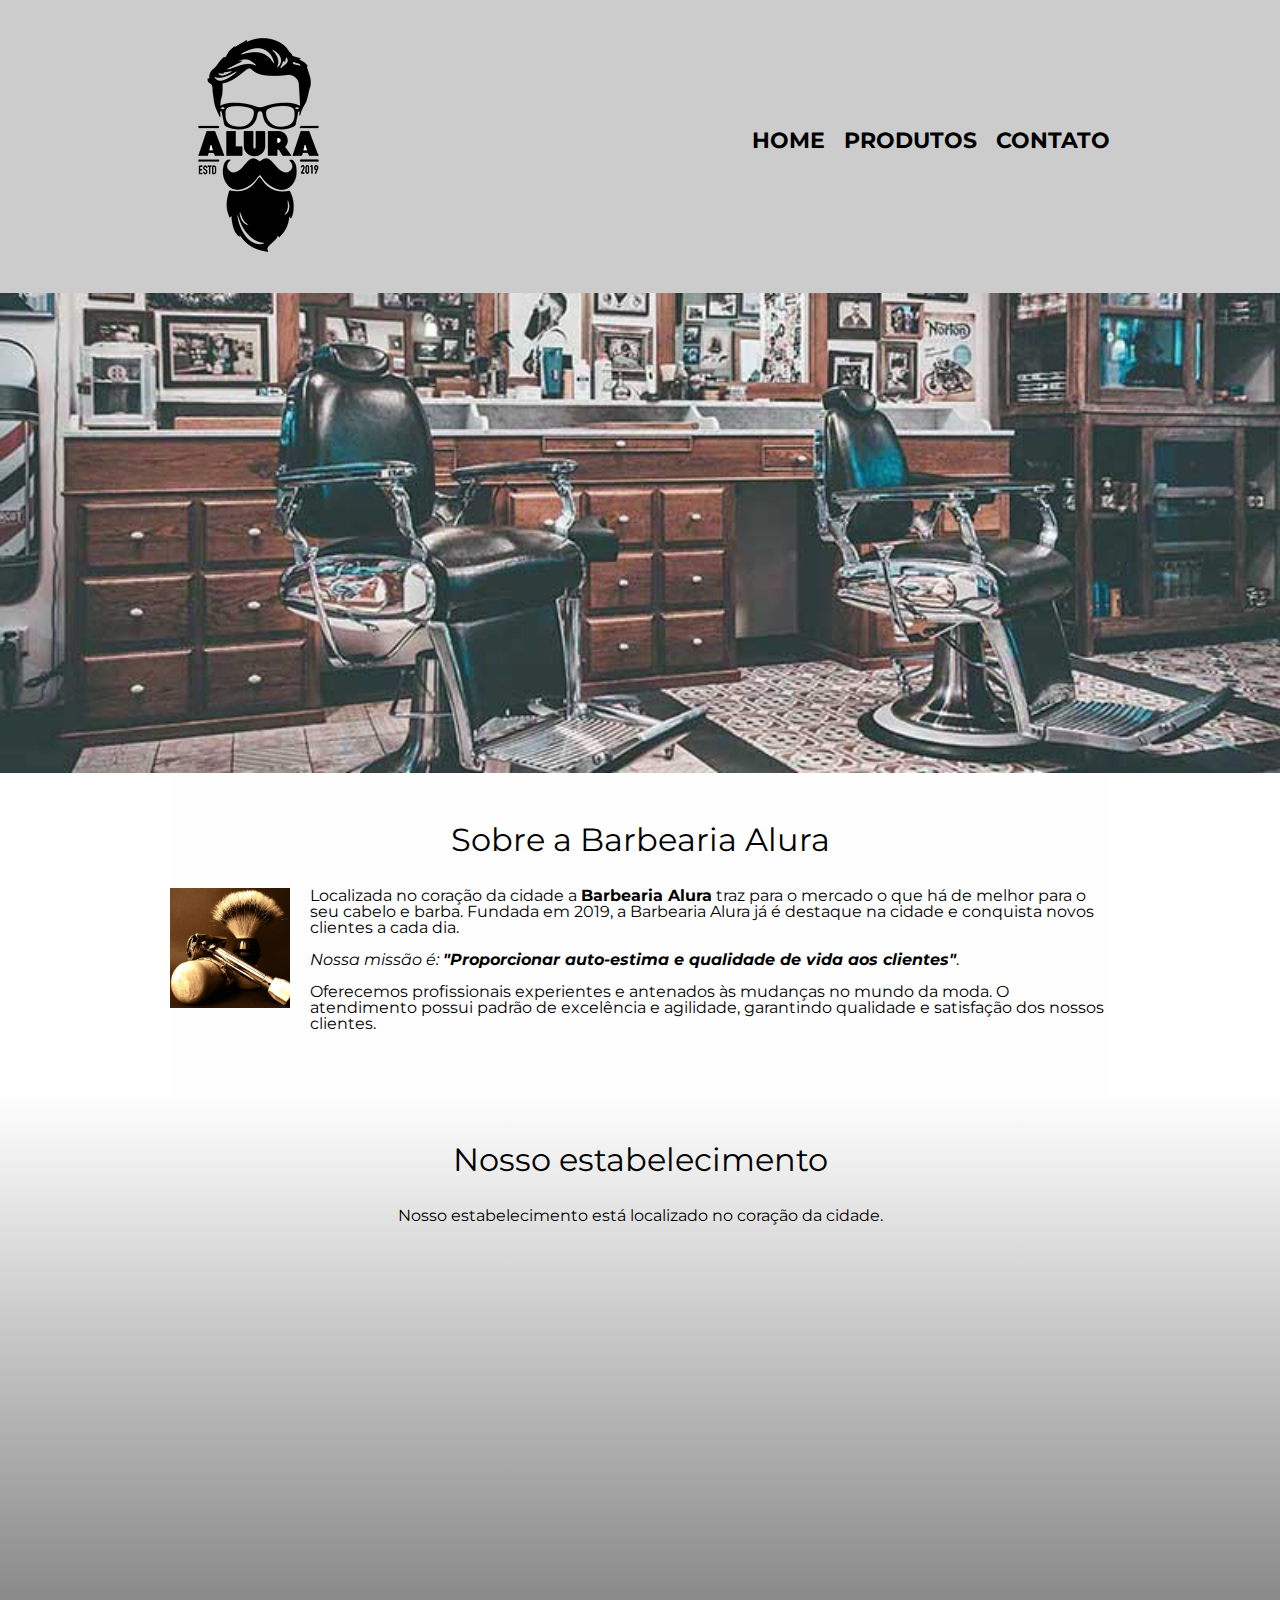
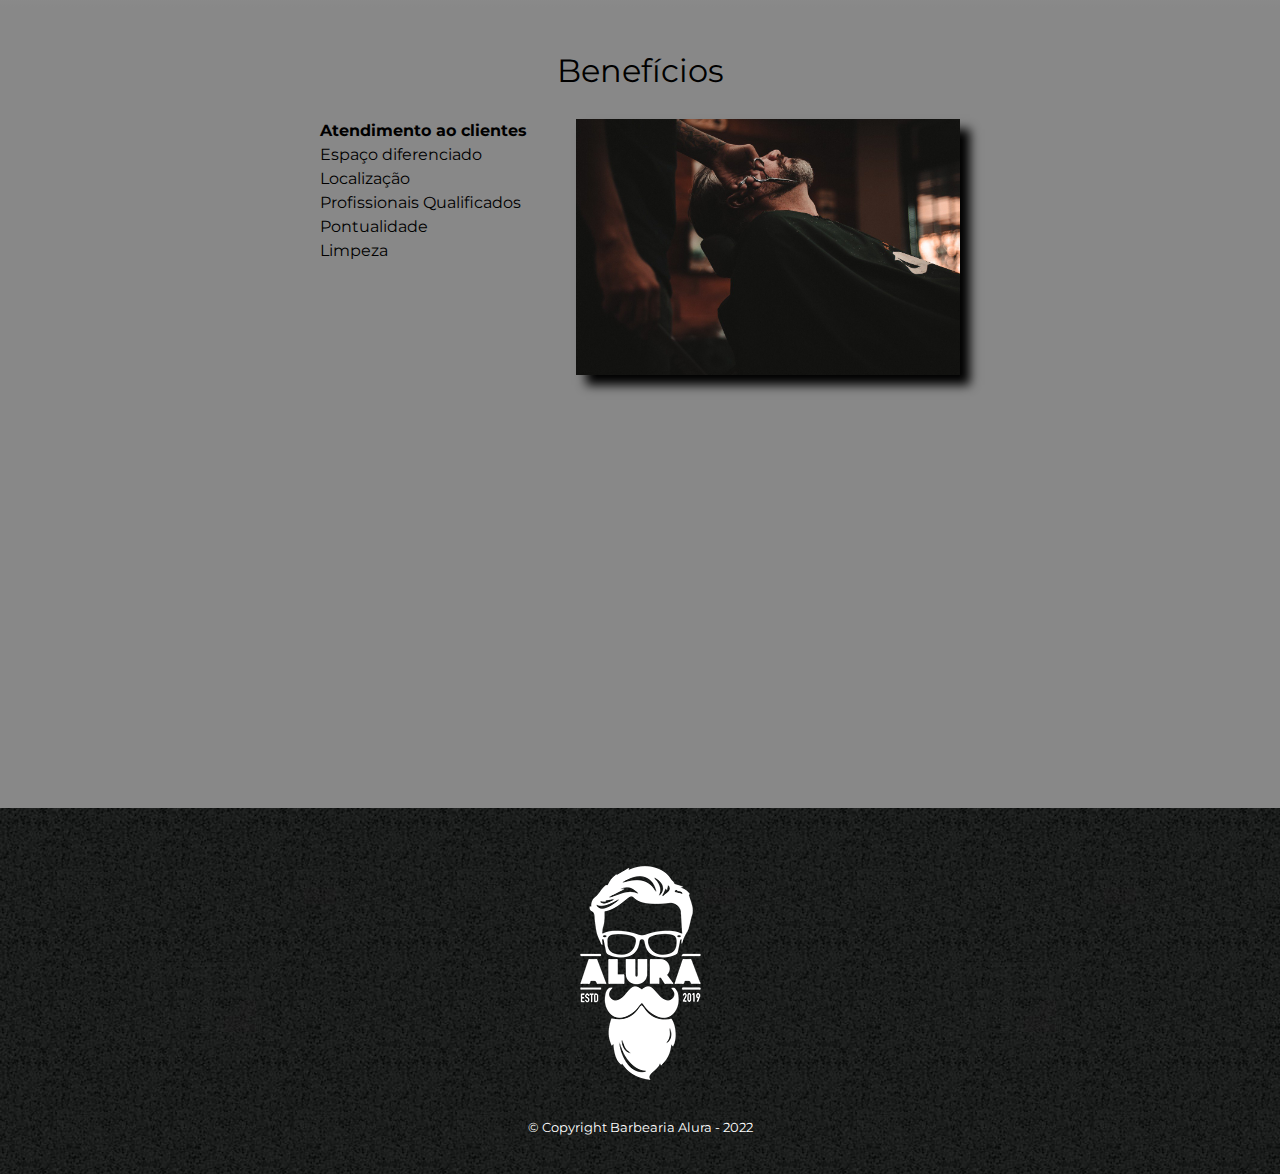
<file: index.html>
<!DOCTYPE html>
<html lang="pt-br">
    <head>
        <meta charset="UTF-8">
        <meta name="viewport" content="width-device-width">
        <title>Barbearia Alura</title>
        <link rel="stylesheet" href="reset.css">
        <link rel="stylesheet" href="style.css">
        <link rel="preconnect" href="https://fonts.googleapis.com">
        <link rel="preconnect" href="https://fonts.gstatic.com" crossorigin>
        <link rel="preconnect" href="https://fonts.googleapis.com">
        <link rel="preconnect" href="https://fonts.gstatic.com" crossorigin>
        <link href="https://fonts.googleapis.com/css2?family=Montserrat:wght@100;200&display=swap" rel="stylesheet">
    </head>

    <body>
        <header class="cabecalho">
            <div class="caixa_manu">
                <h1><img src="logo.png"></h1>
                <nav>
                    <ul>
                        <li><a href="index.html">Home</a></li>
                        <li><a href="produtos.html">Produtos</a></li>
                        <li><a href="contato.html">Contato</a></li>
                    </ul>
                </nav>
            </div>
        </header>

        <img class="banner" src="banner.jpg">

        <main>
            <section class="princial">
                <h2 class="titulo_principal">Sobre a Barbearia Alura</h2>

                <img class="utensilios" src="utensilios.jpg" alt="Utensilios de um barbeiro">

                <p>Localizada no coração da cidade a <strong>Barbearia Alura</strong> traz para o mercado o que há de melhor para o seu cabelo e barba. Fundada em 2019, a Barbearia Alura já é destaque na cidade e conquista novos clientes a cada dia.</p>
        
                <p id="missao"><em>Nossa missão é: <strong>"Proporcionar auto-estima e qualidade de vida aos clientes"</strong></em>.</p>
        
                <p>Oferecemos profissionais experientes e antenados às mudanças no mundo da moda. O atendimento possui padrão de excelência e agilidade, garantindo qualidade e satisfação dos nossos clientes.</p>
            </section>

            <section class="mapa">
                <h3 class="titulo_principal">Nosso estabelecimento</h3>
                <p>Nosso estabelecimento está localizado no coração da cidade.</p>

                <div class="mapa_conteudo">
                    <iframe
                    src="https://www.google.com/maps/embed?pb=!1m18!1m12!1m3!1d234012.78976305356!2d-46.89600377500001!3d-23.5881948!2m3!1f0!2f0!3f0!3m2!1i1024!2i768!4f13.1!3m3!1m2!1s0x94ce5a2b2ed7f3a1%3A0xab35da2f5ca62674!2sAlura%20-%20Escola%20Online%20de%20Tecnologia!5e0!3m2!1spt-BR!2sbr!4v1672424556969!5m2!1spt-BR!2sbr"
                    width="100%" height="300" style="border:0;" allowfullscreen="" loading="lazy"
                    referrerpolicy="no-referrer-when-downgrade"></iframe>
                </div>

            </section>

            <section class="beneficios">
                <h3 class="titulo_principal" >Benefícios</h3>
                <div class="conteudo_beneficios">
                    <ul class="lista_beneficios">
                        <li class="itens">Atendimento ao clientes</li>
                        <li class="itens">Espaço diferenciado</li>
                        <li class="itens">Localização</li>
                        <li class="itens">Profissionais Qualificados</li>
                        <li class="itens">Pontualidade</li>
                        <li class="itens">Limpeza</li>
                    </ul><img src="beneficios.jpg" class="imagembeneficios">
                </div>


                <div class="video">
                    <iframe width="560" height="315" src="https://www.youtube.com/embed/wcVVXUV0YUY" title="YouTube video player"
                        frameborder="0" allow="accelerometer; autoplay; clipboard-write; encrypted-media; gyroscope; picture-in-picture"
                        allowfullscreen></iframe>
                </div>
            </section>
        </main>

        <footer>
            <img src="logo-branco.png">
            <p class="copyright">&copy; Copyright Barbearia Alura - 2022</p>
        </footer>

    </body>
    
</html>
</file>
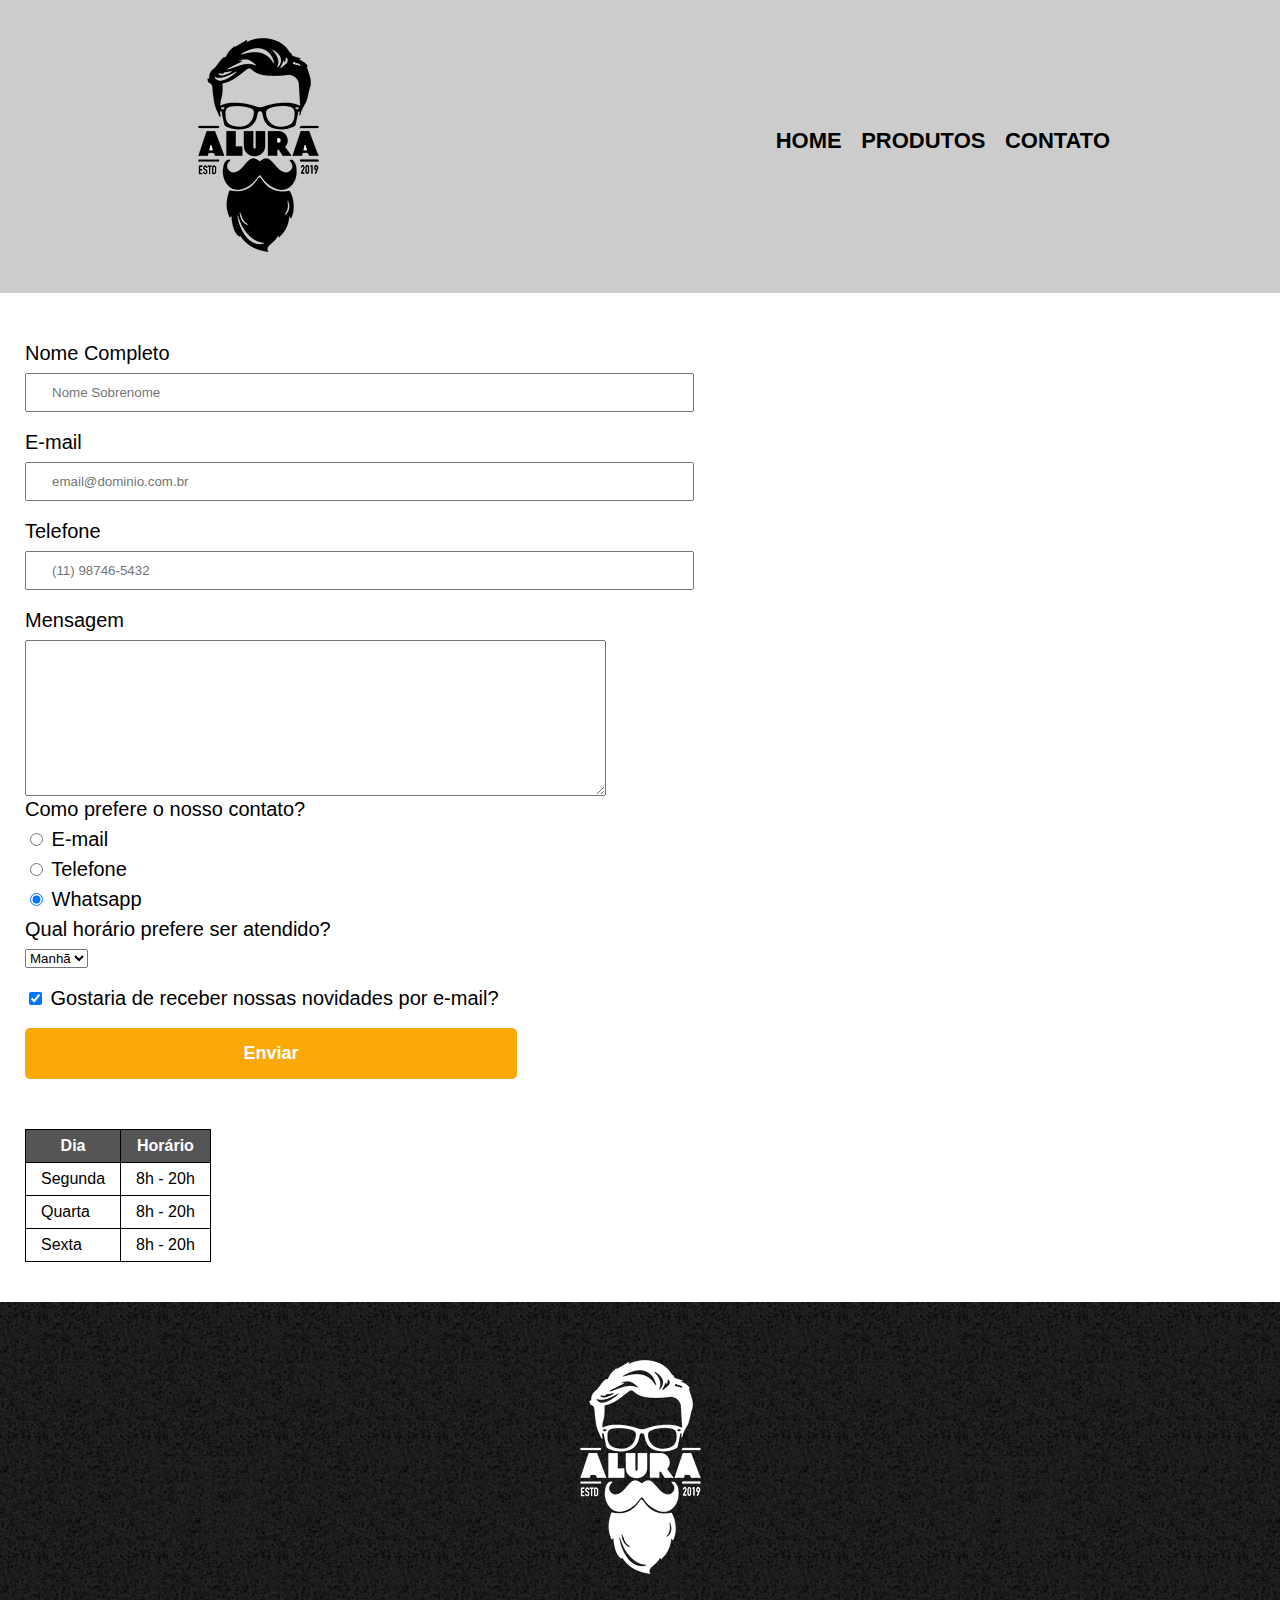
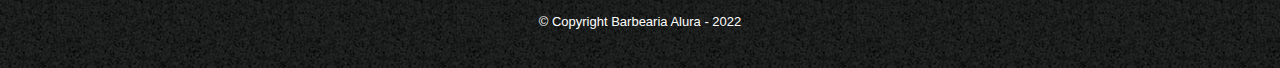
<file: contato.html>
<!DOCTYPE html>
<html>

<head>
    <meta charset="UTF-8">
    <title>Contato - Barbearia Alura</title>
    <link rel="stylesheet" href="reset.css">
    <link rel="stylesheet" href="style.css">
</head>

<body>
    <header class="cabecalho">
        <div class="caixa_manu">
            <h1><img src="logo.png" alt="Logo da Barbearia Alura"></h1>
            <nav>
                <ul>
                    <li><a href="index.html">Home</a></li>
                    <li><a href="produtos.html">Produtos</a></li>
                    <li><a href="contato.html">Contato</a></li>
                </ul>
            </nav>
        </div>
    </header>

    <main>
        <form>
            
            <fieldset><!--preenchimento-->
                <label for="nome_completo">Nome Completo</label> <!--Nome do campo/sempre anda junto com o input-->
                <input type="text" id="nome_completo" class="input_padrao" required placeholder="Nome Sobrenome"> <!--Caixa para digitar/Sempre anda junto com o label-->
                            
                <label for="e_mail">E-mail</label> <!--Nome do campo/sempre anda junto com o input-->
                <input type="email" id="e_mail" class="input_padrao" required placeholder="email@dominio.com.br"> <!--Caixa para digitar/Sempre anda junto com o label-->
                            
                <label for="telefone">Telefone</label> <!--Nome do campo/sempre anda junto com o input-->
                <input type="tel" id="telefone" class="input_padrao" required placeholder="(11) 98746-5432"> <!--Caixa para digitar/Sempre anda junto com o label-->
                                            
                <label for="mensagem">Mensagem</label>
                <textarea cols="70" rows="10" id="menagem" input_padrao required></textarea>
            </fieldset>

            <fieldset><!--Bolinha Seleção-->
                <legend>Como prefere o nosso contato?</legend>
                
                <label for="radio_email"> <input type="radio" name="contato" value="email" id="radio_email"> E-mail</label>
                
                <label for="radio_telefone"> <input type="radio" name="contato" value="telefone" id="radio_telefone"> Telefone</label>

                <label for="radio_whatsapp"> <input type="radio" name="contato" value="whatsapp" id="radio_whatsapp" checked> Whatsapp</label>
                
            </fieldset>

            <fieldset><!--Botão Seletor-->
                <legend>Qual horário prefere ser atendido?</legend>
                <select >
                    <option>Manhã</option>
                    <option>Tarde</option>
                    <option>Noite</option>
                </select>
            </fieldset>

            
            <div><!--CHECK BOX-->
                <label class="checkbox"><input type="checkbox" checked> Gostaria de receber nossas novidades por e-mail?</label>
            </div>
         <input type="submit" value="Enviar" class="enviar">
        </form>

        <table>
            <thead>
                <tr>
                    <th>Dia</th>
                    <th>Horário</th>
                </tr>
            </thead>
            <tbody>
                <tr>
                    <td>Segunda</td>
                    <td>8h - 20h</td>
                </tr>
                <tr>
                    <td>Quarta</td>
                    <td>8h - 20h</td>
                </tr>
                <tr>
                    <td>Sexta</td>
                    <td>8h - 20h</td>
                </tr>
            </tbody>
        </table>
    </main>

        <footer>
            <img src="logo-branco.png" alt="Logo da Barbearia Alura">
            <p class="copyright">&copy; Copyright Barbearia Alura - 2022</p>
        </footer>
</body>    
</html>
</file>
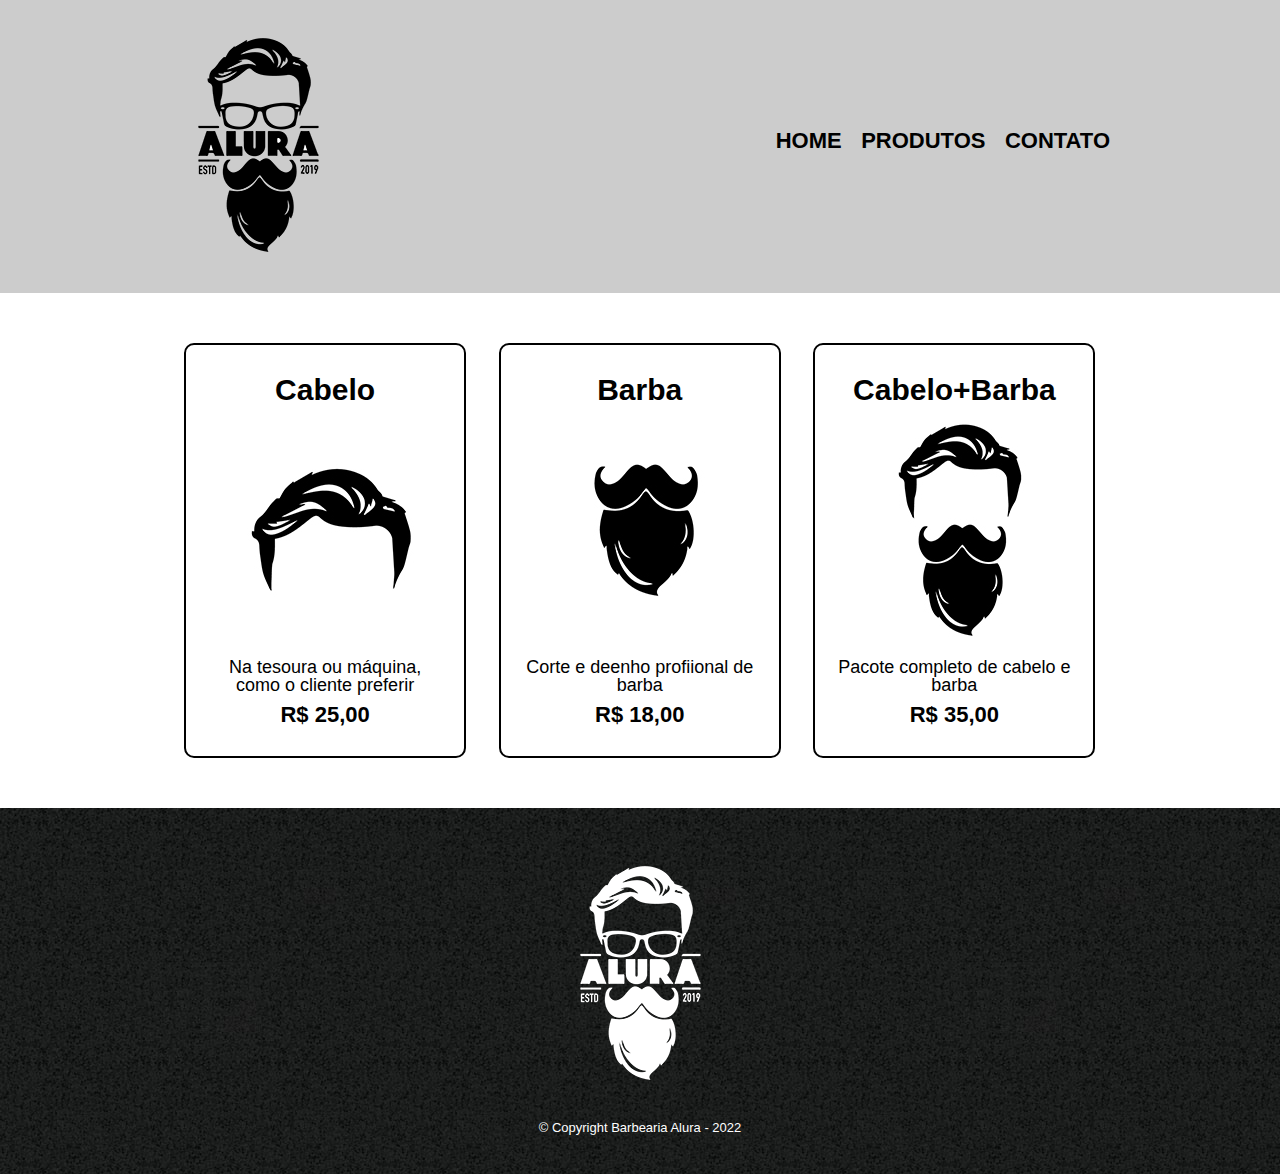
<file: produtos.html>
<!DOCTYPE html>
<html>
    <head>
        <meta charset="UTF-8">
        <title>Produtos - Barbearia Alura</title>
        <link rel="stylesheet" href="reset.css">
        <link rel="stylesheet" href="style.css">
    </head>

    <body>
        <header class="cabecalho">
            <div class="caixa_manu">
                <h1><img src="logo.png"></h1>
                <nav>
                    <ul>
                        <li><a href="index.html">Home</a></li>
                        <li><a href="produtos.html">Produtos</a></li>
                        <li><a href="contato.html">Contato</a></li>
                    </ul>
                </nav>
            </div>
        </header>
        <main>
            <ul class="produtos">
                <li>
                    <h2>Cabelo</h2>
                    <img src="cabelo.jpg">
                    <p class="produto_descricao">Na tesoura ou máquina, como o cliente preferir</p>
                    <p class="produto_preco">R$ 25,00</p>
                </li>
                <li>
                    <h2>Barba</h2>
                    <img src="barba.jpg">
                    <p class="produto_descricao">Corte e deenho profiional de barba</p>
                    <p class="produto_preco">R$ 18,00</p>
                </li>
                <li>
                    <h2>Cabelo+Barba</h2>
                    <img src="cabelo+barba.jpg">
                    <p class="produto_descricao">Pacote completo de cabelo e barba</p>
                    <p class="produto_preco">R$ 35,00</p>
                </li>
            </ul>
        </main>
        <footer>
            <img src="logo-branco.png">
            <p class="copyright">&copy; Copyright Barbearia Alura - 2022</p>
        </footer>
    </body>
</html>
</file>
<file: style.css>
body{
    font-family: 'Montserrat', sans-serif;
}

.cabecalho {
    background-color: #cccccc;
    padding: 20px 0;
}

.caixa_manu{
    position: relative;
    width: 940px; /**tamanho padrão para web**/
    margin: 0 auto;
}

nav{
    position: absolute;
    top: 110px;
    right: 0;

}

nav li {
    display: inline;
    margin: 0 0 0 15px;

}

nav a {
    text-transform: uppercase; /**Deixar texto em maiúculo**/
    color: black;
    font-weight: bold;
    font-size: 22px;
    text-decoration: none; /**Tirar o sublinhado padrão**/
}

nav a:hover/**HOVER é comportamento do mouse**/{
    color: #C78C19;
    text-decoration: underline; /**Deixar texto sublinhado ao passar o mouse em cima**/
}

.produtos{
    width: 940px;
    margin: 0 auto;
    padding: 50px 0; /**Espaçamento interno**/
}

.produtos li{
    display: inline-block; /**Coloca a linha em bloco e alinhar pela base **/
    text-align: center; /**Texto centralizado**/
    width: 30%; /**Largura do blocos**/
    vertical-align: top; /**Alinhar pelo topo **/
    margin: 0 1.5%; /**Margem espaçamento externo**/
    padding: 30px 20px; /**Espaçamento interno EX:30px(p/ cima e p/ baixo) 20px(p/ direita e p/ esquerda)**/
    box-sizing: border-box; /**Define que o valor width é fixo e o valor padding está incluso no width**/
    border-color: black; /**Cor da borda**/
    border-width: 2px; /**Largura da borda**/
    border-style: solid ; /**Estilo da borda, solid, linha continua**/
    /**ou**/
    border: 2px solid black; /**É o mesmo que escrever as três linhas acima (border-color: black; border-width: 2px;border-style: solid)**/
    border-radius: 10px; /**Para arredondar canto de borda**/
}

.produtos li:hover{
    border-color: #C78C19;
}

.produtos li:active/**Para mudar a cor ao clicar com o mouse**/ {
    border-color: #088c19;
}

.produtos li:hover h2 {
    font-size: 34px;
}

.produtos h2{
    font-size: 30px; /**Tamanho da fonte**/
    font-weight: bold; /**Estilo da fonte, nesse caso, negrito**/

}

.produto_descricao{
    font-size: 18px;
}

.produto_preco{
    font-size: 22px; /**Tamanho da fonte**/
    font-weight: bold; /**Estilo da fonte, nesse caso, negrito**/
    margin-top: 10px;
}

footer{
    background: url("bg.jpg");
    text-align: center;
    padding: 40px 0;
}

.copyright {
    color: white;
    font-size: 13px;
    margin: 20px 0 0;
}


form{
    margin: 40px 0;
    padding: 10px 25px;
}

form label, form legend{
    display: block;
    font-size: 20px;
    margin: 0 0 10px;
}

.input_padrao{
    display: block;
    margin: 0 0 20px;
    padding: 10px 25px;
    width: 50%;
}

.checkbox{
    margin: 20px 0;
}

.enviar{
    width: 40%;
    padding: 15px 0;
    background: #fba907;
    color: white;
    font-weight: bold;
    font-size: 18px;
    border: none;
    border-radius: 5px;
    transition: 1s all;
    cursor: pointer;
}

.enviar:hover{
    background: #C78C19;
    transform: scale(1.2);
}

table{
    margin: 20px 25px 40px;

}

thead{
    background: #555555;
    color: white;
    font-weight: bold;
}

td,th{
    border: 1px solid #000000;
    padding: 8px 15px;
}

/*Página Inicial*/

.banner{
    width: 100%;
}

.titulo_principal{
    text-align: center;
    font-size: 2em; /*EM medida proporcional ------- 2em ignifica que o tamanho da fonte Será Sempre o dobro*/
    margin: 0 0 1em; /*Seu eSpaço vai ser o mesmo de sua fonte*/
    clear: left; /*Tira o efeitos como o do Float e outros */
}

.princial{
    padding: 3em 0;
    background: #fefefe;
    width: 940px;
    margin: 0 auto;
}

.princial p {
    margin: 0 0 1em;
}

.princial strong {
    font-weight: bold;
}

.princial em {
    font-style: italic;
}

.utensilios {
    width: 120px;
    float: left;
    margin: 0 20px 20px 0;
}

.mapa {
    padding: 3em 0;
    background: linear-gradient(#fefefe,#888888);

}

.mapa_conteudo{
    width: 940px;
    margin: 0 auto;
}

.mapa p {
    margin: 0 0 2em;
    text-align: center;
}

.beneficios{
    padding: 3em 0;
    background: #888888;
}

.itens{
    line-height: 1.5; /*espaçamento entre linhas*/
}

itens:before {
    content: "★"
}

/*first-child - para pegar o primeiro item da lista*/
/*last-child - para pegar o ultimo item da lista*/
/*nth-child(nºpoição do item desejado) - para pegar o item em uma posição epecífica da lista*/
.itens:first-child /**/{
    font-weight: bold;
}

.conteudo_beneficios{
    width: 640px;
    margin: 0 auto;
}

.lista_beneficios{
    width: 40%;
    display: inline-block;
    vertical-align: top;
}

.imagembeneficios{
    width: 60%;
    opacity: 1;
    box-shadow: 10px 10px 10px 0 #000000;
}

.imagembeneficios:hover{
    opacity: 0.3;
    transition: 400ms;
}


.video{
    width: 560px;
    margin: 2em auto;
}
</file>
